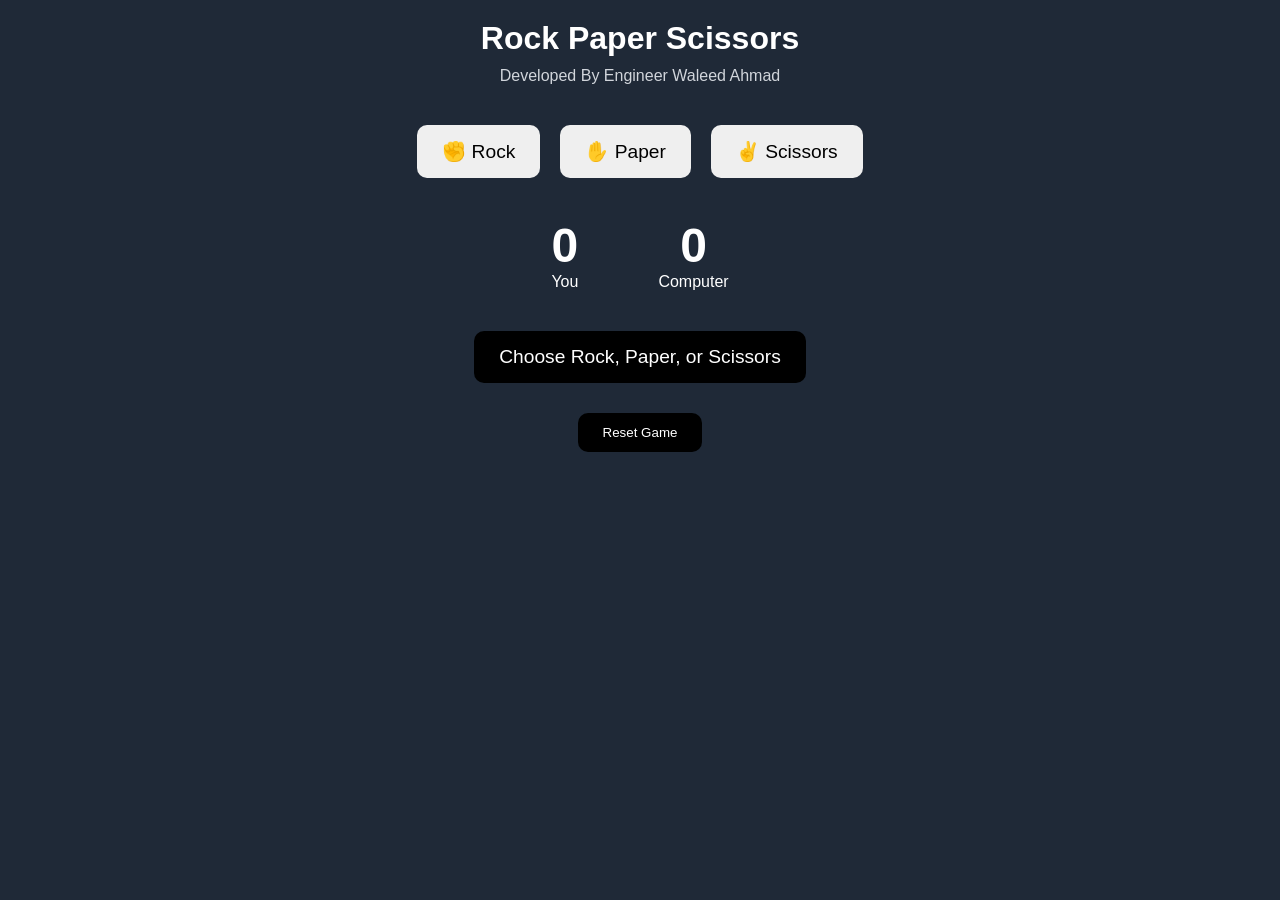
<file: indexx.html>
<!DOCTYPE html>
<html lang="en">
<head>
    <meta charset="UTF-8">
    <meta name="viewport" content="width=device-width, initial-scale=1.0">
    <title>Rock Paper Scissors</title>
    <link rel="stylesheet" href="stylee.css">
</head>
<body>

    <h1>Rock Paper Scissors</h1>
    <p class="creator">Developed By Engineer Waleed Ahmad</p>

    <div class="choices">
        <button class="choice" id="rock">✊ Rock</button>
        <button class="choice" id="paper">✋ Paper</button>
        <button class="choice" id="scissors">✌️ Scissors</button>
    </div>

    <div class="score-board">
        <div>
            <h2 id="user-score">0</h2>
            <p>You</p>
        </div>

        <div>
            <h2 id="comp-score">0</h2>
            <p>Computer</p>
        </div>
    </div>

    <div class="message-container">
        <p id="msg">Choose Rock, Paper, or Scissors</p>
    </div>

    <button id="reset-btn">Reset Game</button>

    <script src="appp.js"></script>

</body>
</html>
</file>
<file: stylee.css>
*{
    margin:0;
    padding:0;
    box-sizing:border-box;
}

body{
    background-color:#1f2937;
    text-align:center;
    color:white;
    font-family:Arial, sans-serif;
}

h1{
    margin-top:20px;
}

.creator{
    margin-top:10px;
    color:#d1d5db;
}

.choices{
    margin-top:40px;

    display:flex;
    justify-content:center;
    gap:20px;
}

.choice{
    padding:15px 25px;
    font-size:1.2rem;

    border:none;
    border-radius:10px;

    cursor:pointer;

    transition:0.3s;
}

.choice:hover{
    transform:scale(1.05);
}

.score-board{
    margin-top:40px;

    display:flex;
    justify-content:center;
    gap:80px;
}

.score-board h2{
    font-size:3rem;
}

.message-container{
    margin-top:40px;
}

#msg{
    display:inline-block;

    background-color:black;
    color:white;

    padding:15px 25px;
    border-radius:10px;

    font-size:1.2rem;
}

#reset-btn{
    margin-top:30px;

    padding:12px 25px;

    border:none;
    border-radius:10px;

    background:black;
    color:white;

    cursor:pointer;
}
</file>
